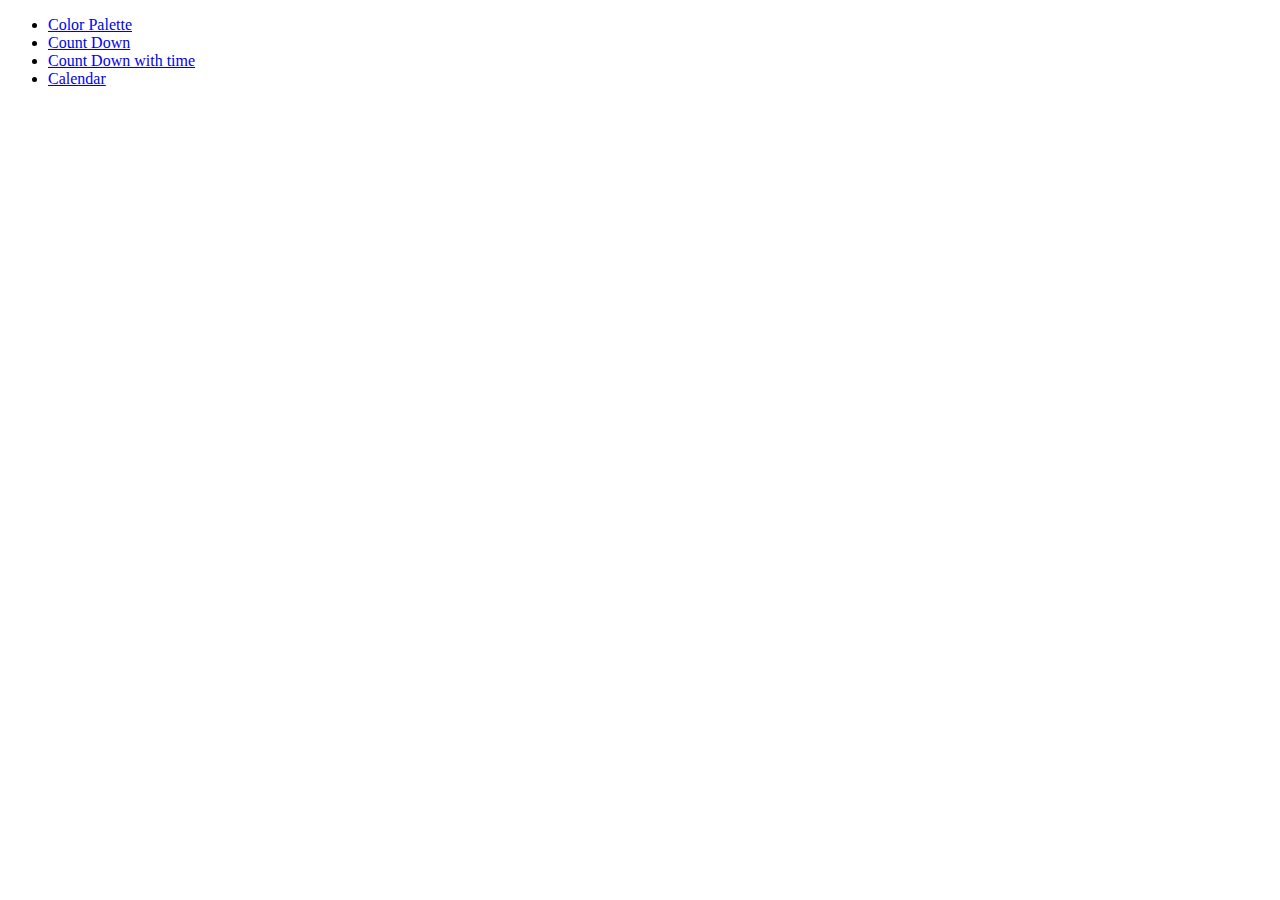
<file: index.html>
<!DOCTYPE html>
<html lang="en">
<head>
    <meta charset="UTF-8">
    <meta name="viewport" content="width=device-width, initial-scale=1.0">
    <title>Personal Widgets For Notion</title>
</head>
<body>
    <ul>
        <li><a href="/NotionWidgets/Color Palette/index.html" >Color Palette</a></li>
        <li><a href="/NotionWidgets/CountDown/countDown.html">Count Down</a></li>
        <li><a href="/NotionWidgets/CountDown/withTimer.html">Count Down with time</a></li>
        <li><a href="/NotionWidgets/Calendar/calendar.html">Calendar</a></li>
    </ul>
</body>
</html>
</file>
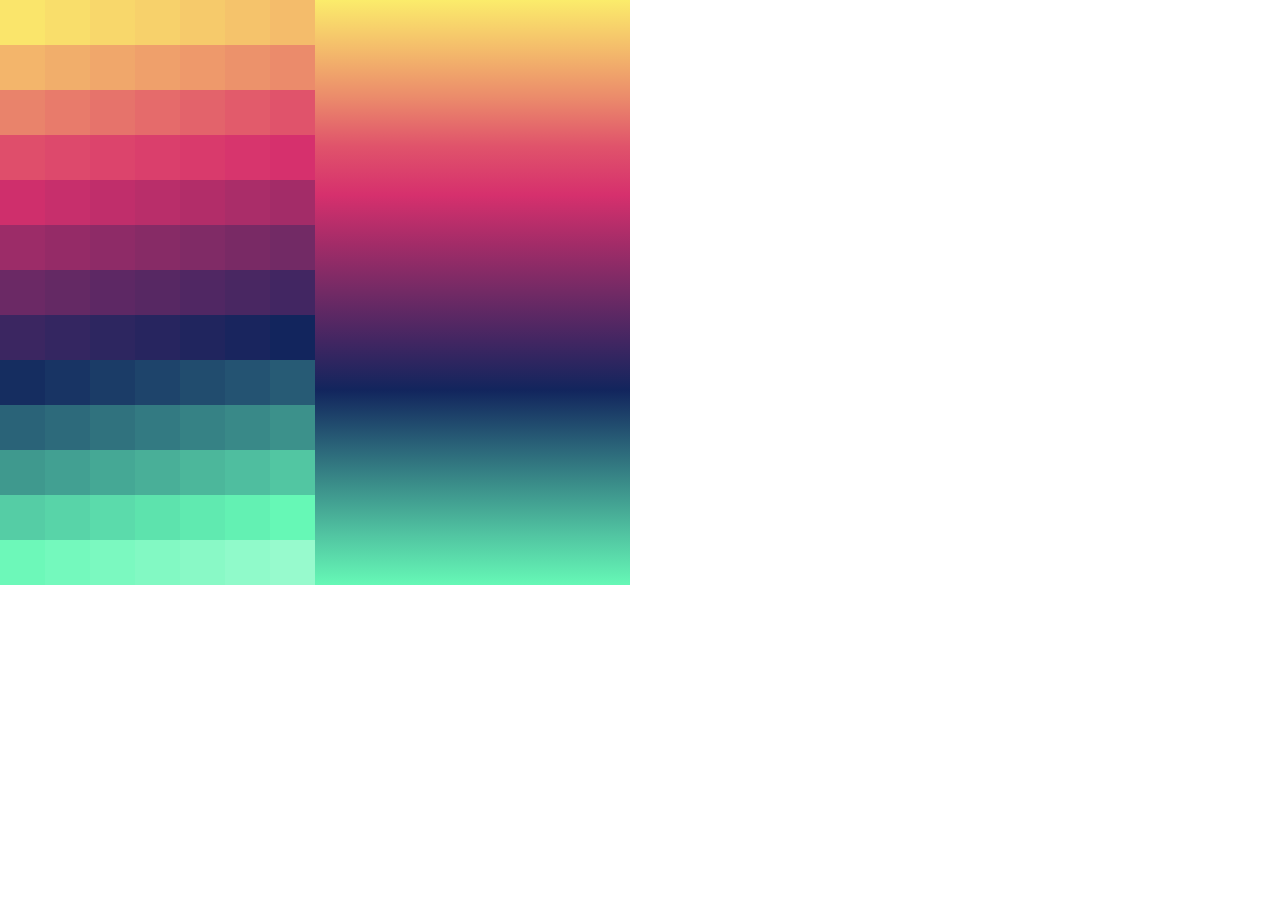
<file: Color Palette/index.html>
<!DOCTYPE html>
<html lang="en">
<head>
    <meta charset="UTF-8">
    <meta name="viewport" content="width=device-width, initial-scale=1.0">
    <title>Color Palette</title>
    <link rel="stylesheet" href="main.css">
</head>
<body>
    <div class="ColorPalette">
    </div>
    <div class="ColorPalette2">
    </div>
</body>
</html>
</file>
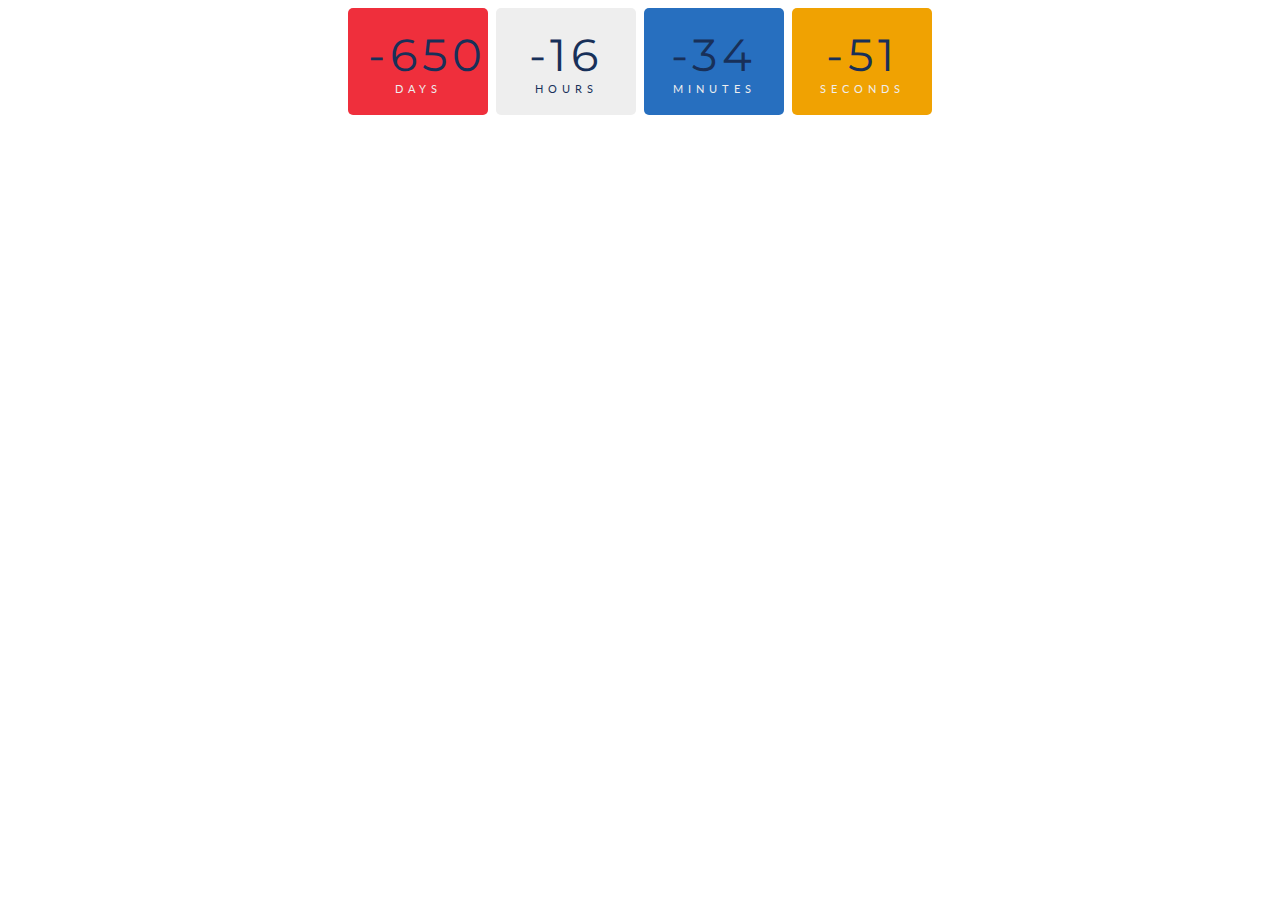
<file: CountDown/countDown.html>
<!DOCTYPE html>
<html lang="en">
<head>
    <meta charset="UTF-8">
    <meta name="viewport" content="width=device-width, initial-scale=1.0">
    <link rel="stylesheet" href="https://fonts.googleapis.com/css?family=Lato:400,700|Montserrat:900">
    <title>Document</title>
    <style>

body{
    background-color: white;
}
  
#timer {
  color: #eeeeee;
  text-align: center;
  text-transform: uppercase;
  font-family: 'Lato', sans-serif;
  font-size: .7em;
  letter-spacing: 5px;
}

.days, .hours, .minutes, .seconds {
  display: inline-block;
  padding: 20px;
  width: 100px;
  border-radius: 5px;
}

.days {
  background: #EF2F3C;
}

.hours {
  background: #eeeeee;
  color: #183059;
}

.minutes {
  background: #276FBF;
}

.seconds {
  background: #F0A202;
}

.numbers {
  font-family: 'Montserrat', sans-serif;
  color:  #183059;
  font-size: 4em;
  text-align: center;
}

.white {
  position: absolute;
  background:  #eeeeee;
  height: 85px;
  width: 75px;
  left: 30%;
  top: 2%;
}

.red {
  position: absolute;
  background:  #EF2F3C;
  left: 18%;
  top: 9%;
  height: 65px;
  width: 70px;
 
}

.blue {
  position: absolute;
  background:  #276FBF;
  height: 80px;
  width: 80px;
  left: 60%;
  top: 5%;


}


    </style>
</head>
<body>
    
<div id="timer">

    <div class="days"> 
        <div id="days" class="numbers "> </div>days</div> 
      <div class="hours"> 
        <div  id="hours" class="numbers"> </div>hours</div> 
      <div class="minutes"> 
        <div  id="minutes" class="numbers"> </div>minutes</div> 
      <div   class="seconds"> 
        <div id="seconds" class="numbers"> </div>seconds</div> 
      </div>

</div>

</body>
<script>
    const year = new Date().getFullYear();
const myDate = new Date('Oct 15, 2024 00:00:00');
console.log(myDate);

// countdown
let timer = setInterval(function() {

  // get today's date
  const today = new Date().getTime();

  // get the difference
  const diff = myDate - today;

  // math
  let days = Math.floor(diff / (1000 * 60 * 60 * 24));
  let hours = Math.floor((diff % (1000 * 60 * 60 * 24)) / (1000 * 60 * 60));
  let minutes = Math.floor((diff % (1000 * 60 * 60)) / (1000 * 60));
  let seconds = Math.floor((diff % (1000 * 60)) / 1000);

  // display
  document.getElementById("days").innerHTML=days
  document.getElementById("hours").innerHTML=hours
  document.getElementById("minutes").innerHTML=minutes
  document.getElementById("seconds").innerHTML=seconds



}, 1);
</script>
</html>
</file>
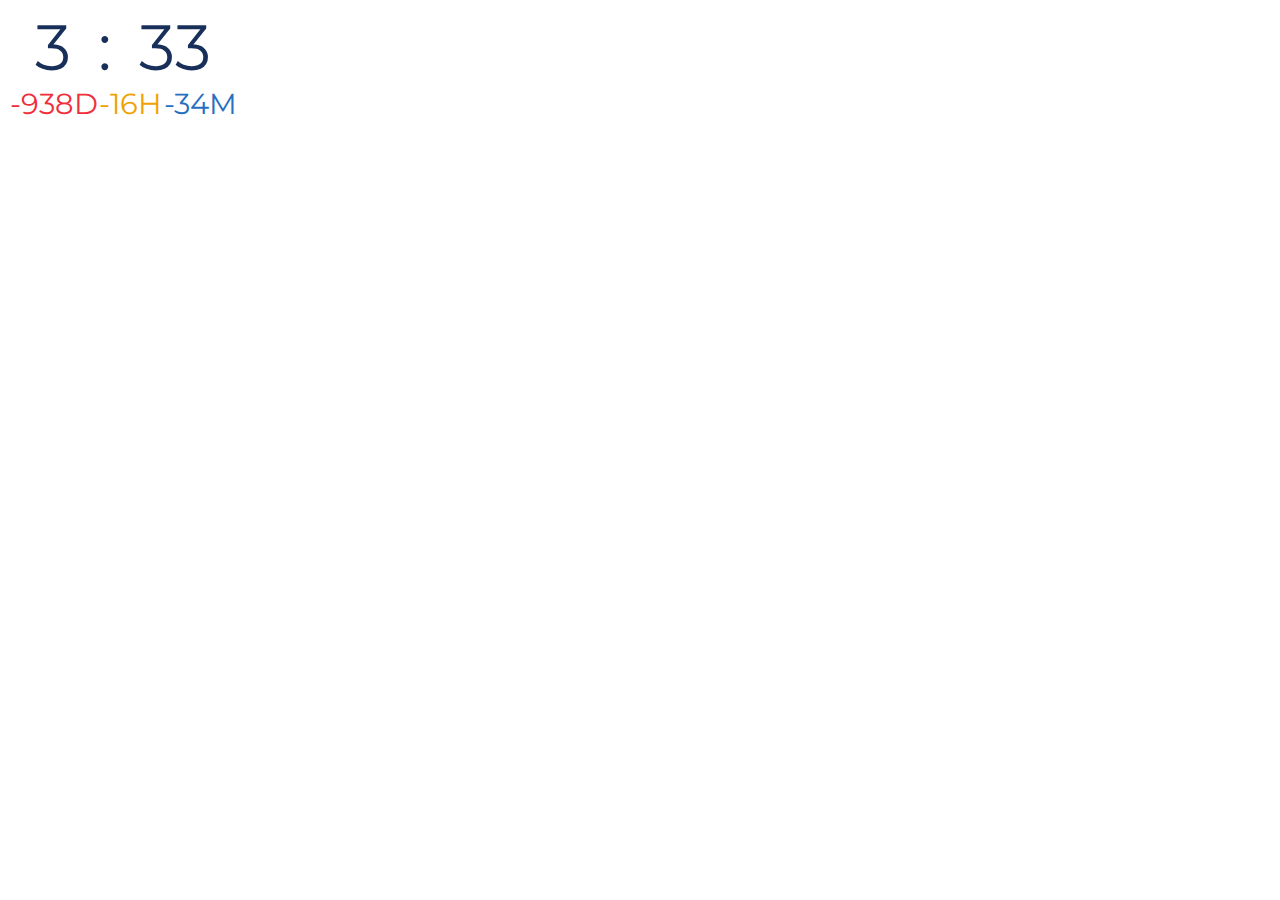
<file: CountDown/withTimer.html>
<!DOCTYPE html>
<html lang="en">
  <head>
    <meta charset="UTF-8" />
    <meta name="viewport" content="width=device-width, initial-scale=1.0" />
    <link
      rel="stylesheet"
      href="https://fonts.googleapis.com/css?family=Lato:400,700|Montserrat:900"
    />
    <title>Document</title>
    <style>
      body {
        background-color: white;
      }

      .container {
        display: flex;
        max-width: 230px;
        flex-wrap: wrap;
        justify-content: space-evenly;
        flex-direction: column;
      }

      .div3 {
        display: flex;

        color: #ef2f3c;
      }

      .div4 {
        display: flex;
        color: #f0a202;
      }

      .div5 {
        display: flex;
        color: #276fbf;
      }

      .time {
        font-family: "Montserrat", sans-serif;
        font-size: 4em;
        color: #183059;
        text-align: center;
      }

      .countday {
        font-family: "Montserrat", sans-serif;
        font-size: 1.8em;

        text-align: center;
      }
      .timea{
        display: flex;
        justify-content: space-evenly;

      }
      .timeb{
        display: flex;
        justify-content: space-evenly;

      }
    </style>
  </head>
  <body>
    <div class="container">
      <div class="timea">
        <div class="div1"><div id="hour" class="time"></div></div>
        <div class="diva"><div class="time">:</div></div>
        <div class="div2"><div id="minute" class="time"></div></div>
      </div>

      <div class="timeb">
        <div class="div3">
          <div id="days" class="countday"></div>
          <div class="countday">D</div>
        </div>
        <div class="div4">
          <div id="hours" class="countday"></div>
          <div class="countday">H</div>
        </div>
        <div class="div5">
          <div id="minutes" class="countday"></div>
          <div class="countday">M</div>
        </div>
      </div>
    </div>
  </body>
  <script>
    const year = new Date().getFullYear();
    const myDate = new Date("Jan 1, 2024 00:00:00");

    // countdown
    let timer = setInterval(function () {
      // get today's date
      const today = new Date().getTime();

      // Time
      let dateP = new Date();
      let dateS = dateP.toLocaleTimeString();
      dateS = dateS.slice(0, -3).split(":");

      let hour = dateS[0];
      let minute = dateS[1];
      let second = dateS[2];

      // display time

      document.getElementById("hour").innerHTML = hour;
      document.getElementById("minute").innerHTML = minute;

      // get the difference
      const diff = myDate - today;

      // math
      let days = Math.floor(diff / (1000 * 60 * 60 * 24));
      let hours = Math.floor((diff % (1000 * 60 * 60 * 24)) / (1000 * 60 * 60));
      let minutes = Math.floor((diff % (1000 * 60 * 60)) / (1000 * 60));

      // display
      document.getElementById("days").innerHTML = days;
      document.getElementById("hours").innerHTML = hours;
      document.getElementById("minutes").innerHTML = minutes;
    }, 1);
  </script>
</html>
</file>
<file: Color Palette/main.css>
.ColorPalette {
  transition: all 0.6s cubic-bezier(0.645, 0.045, 0.355, 1);
}

.ColorPalette2 {
  display: block;
  width: 35vh;
  height: 65vh;
  position: absolute;
  top: 0;
  left: 35vh;
  background: linear-gradient(#FBEC6B, #F4BC6B, #EB8B6B, #E0536B, #D6306D, #A32C68, #722A65, #422662, #12255D, #275B75, #3C918B, #52C6A2, #66F8B6);
}

.ColorPalette {
  width: 35vh;
  height: 65vh;
  position: absolute;
  top: 0;
  left: 0;
  overflow: hidden;
}
.ColorPalette.ColorPalette:before {
  content: "";
  display: block;
  height: 5vh;
  width: 5vh;
  position: absolute;
  top: -5vh;
  left: 0;
  box-shadow: 0vh 5vh #fae56b, 5vh 5vh #f9de6b, 10vh 5vh #f8d76b, 15vh 5vh #f7d16b, 20vh 5vh #f6ca6b, 25vh 5vh #f5c36b, 30vh 5vh #f4bc6b, 0vh 10vh #f3b56b, 5vh 10vh #f1ae6b, 10vh 10vh #f0a76b, 15vh 10vh #efa06b, 20vh 10vh #ee996b, 25vh 10vh #ec926b, 30vh 10vh #eb8b6b, 0vh 15vh #e9836b, 5vh 15vh #e87b6b, 10vh 15vh #e6736b, 15vh 15vh #e56b6b, 20vh 15vh #e3636b, 25vh 15vh #e25b6b, 30vh 15vh #e0536b, 0vh 20vh #df4e6b, 5vh 20vh #dd496c, 10vh 20vh #dc446c, 15vh 20vh #da3f6c, 20vh 20vh #d93a6c, 25vh 20vh #d7356d, 30vh 20vh #d6306d, 0vh 25vh #cf2f6c, 5vh 25vh #c72f6c, 10vh 25vh #c02e6b, 15vh 25vh #b92e6a, 20vh 25vh #b22d69, 25vh 25vh #aa2d69, 30vh 25vh #a32c68, 0vh 30vh #9c2c68, 5vh 30vh #952b67, 10vh 30vh #8e2b67, 15vh 30vh #872b66, 20vh 30vh #802b66, 25vh 30vh #792a65, 30vh 30vh #722a65, 0vh 35vh #6b2965, 5vh 35vh #642964, 10vh 35vh #5d2864, 15vh 35vh #572863, 20vh 35vh #502763, 25vh 35vh #492762, 30vh 35vh #422662, 0vh 40vh #3b2661, 5vh 40vh #342661, 10vh 40vh #2d2660, 15vh 40vh #27255f, 20vh 40vh #20255e, 25vh 40vh #19255e, 30vh 40vh #12255d, 0vh 45vh #152d60, 5vh 45vh #183464, 10vh 45vh #1b3c67, 15vh 45vh #1e446b, 20vh 45vh #214c6e, 25vh 45vh #245372, 30vh 45vh #275b75, 0vh 50vh #2a6378, 5vh 50vh #2d6a7b, 10vh 50vh #30727e, 15vh 50vh #337a82, 20vh 50vh #368285, 25vh 50vh #398988, 30vh 50vh #3c918b, 0vh 55vh #3f998e, 5vh 55vh #42a092, 10vh 55vh #45a895, 15vh 55vh #49af98, 20vh 55vh #4cb79b, 25vh 55vh #4fbe9f, 30vh 55vh #52c6a2, 0vh 60vh #55cda5, 5vh 60vh #58d4a8, 10vh 60vh #5bdbab, 15vh 60vh #5de3ad, 20vh 60vh #60eab0, 25vh 60vh #63f1b3, 30vh 60vh #66f8b6, 0vh 65vh #6df8b9, 5vh 65vh #74f9bd, 10vh 65vh #7bf9c0, 15vh 65vh #82f9c3, 20vh 65vh #89f9c6, 25vh 65vh #90faca, 30vh 65vh #97facd;
  transition: box-shadow 0.6s cubic-bezier(0.645, 0.045, 0.355, 1);
}/*# sourceMappingURL=main.css.map */
</file>
